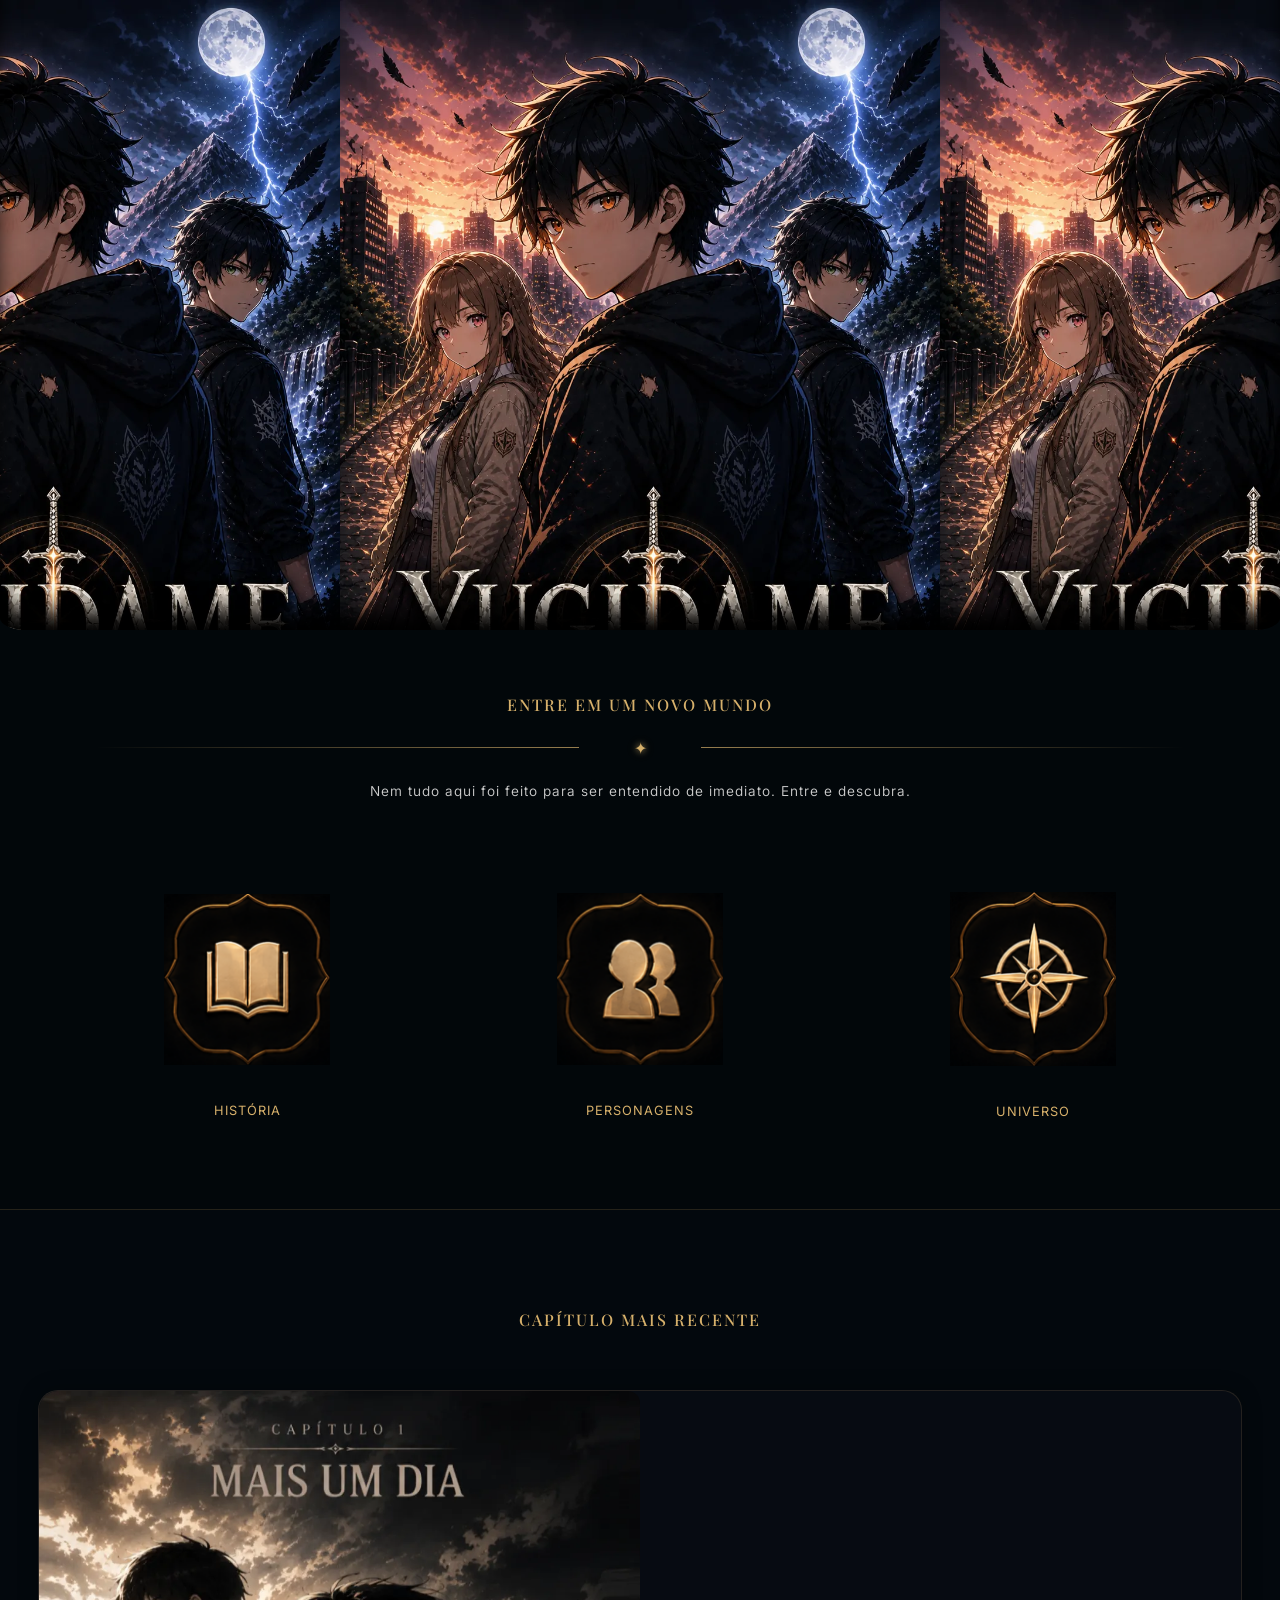
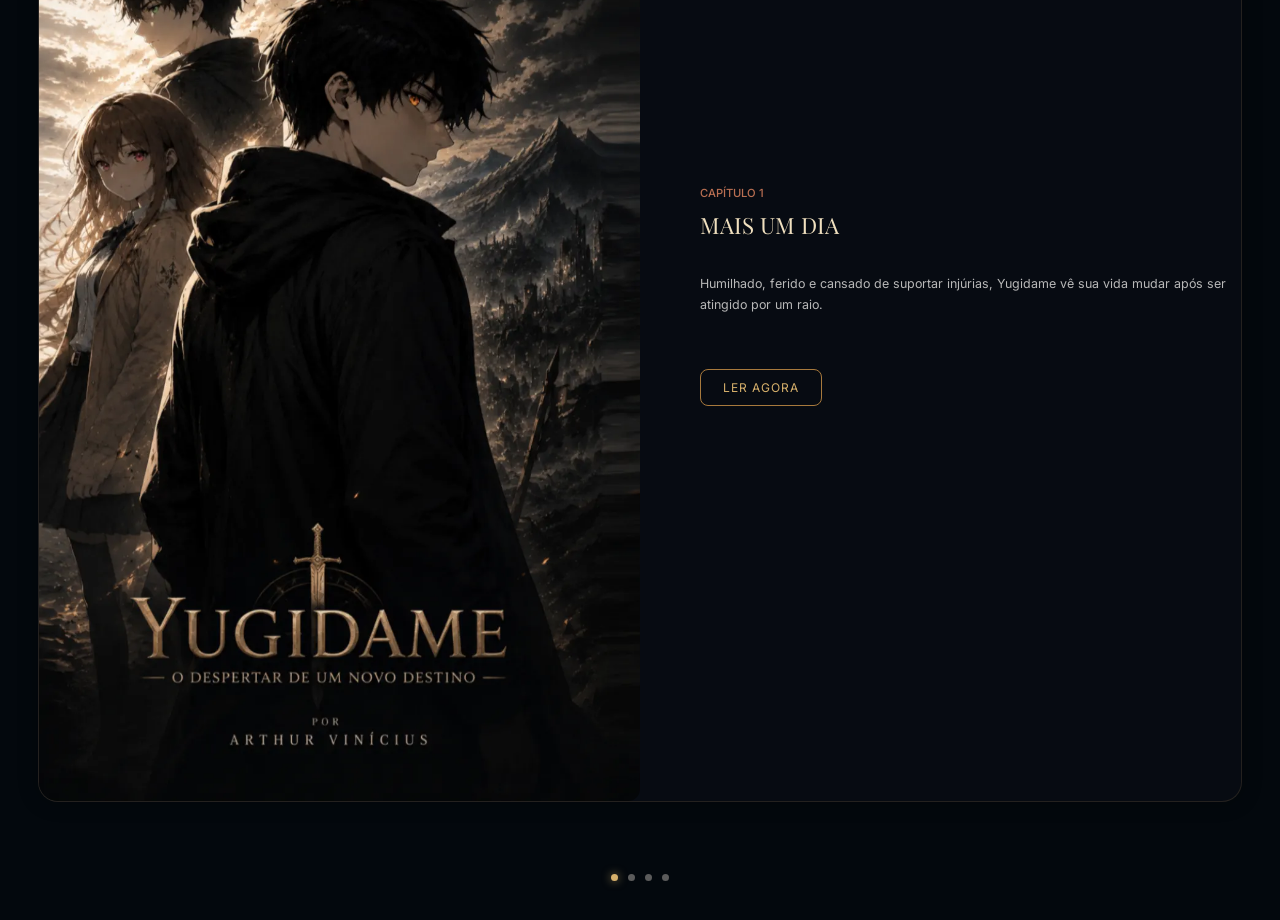
<file: home.html>
<!DOCTYPE html>
<html>

<head>
  <meta charset="UTF-8">
  <meta name="viewport" content="width=device-width, initial-scale=1">
  <link rel="stylesheet" href="home.css">
  <link href="https://fonts.googleapis.com/css2?family=Playfair+Display:wght@400;600;700&display=swap" rel="stylesheet">
  <link href="https://fonts.googleapis.com/css2?family=Inter:wght@300;400;500;600&display=swap" rel="stylesheet">
  <title>Yugidame</title>
</head>

<body>
  <section id="intro">
    <div id="capa1"></div>
    
    <div id="nav_basic">
      <h1 class="titulo">ENTRE EM UM NOVO MUNDO</h1>
      
      <div class="divider">
        <span class="star">✦</span>
      </div>
      
      <p class="texto">Nem tudo aqui foi feito para ser entendido de imediato. Entre e descubra.</p>
      
      <div id="nav_home">
        
        <div class="bloco_nav">
          <a href="#caps"><img src="Home_Imgs/Icon-hist.png" alt="" /></a>
          <p>HISTÓRIA</p>
        </div>
        
    
        <div class="bloco_nav">
          <img src="Home_Imgs/Icon-pers.png" alt="" />
          <p>PERSONAGENS</p>
        </div>
        
        <div class="bloco_nav">
          <img src="Home_Imgs/Icon-uni.png" alt="" />
          <p>UNIVERSO</p>
        </div>
        
      </div>
    </div>
    
  </section>
  
  
    
    <section class="capitulos" id="caps">
      <h1 class="titulo">Capítulo mais recente</h1>
      
      <div class="cap">

        <div class="cap_card">

          <img id="cap_img" src="" alt="">

          <div class="cap_info">

            <span id="cap_num"></span>

            <h2 id="cap_titulo"></h2>

            <p id="cap_desc"></p>

            <a id="cap_btn" href="">
                LER AGORA
            </a>

          </div>

        </div>

        <div class="cap_dots"></div>

      </div>
      
    </section>
    
    
  
  <script src="data/capitulos.js"></script>
  <script src="home.js"></script>
</body>

</html>
</file>
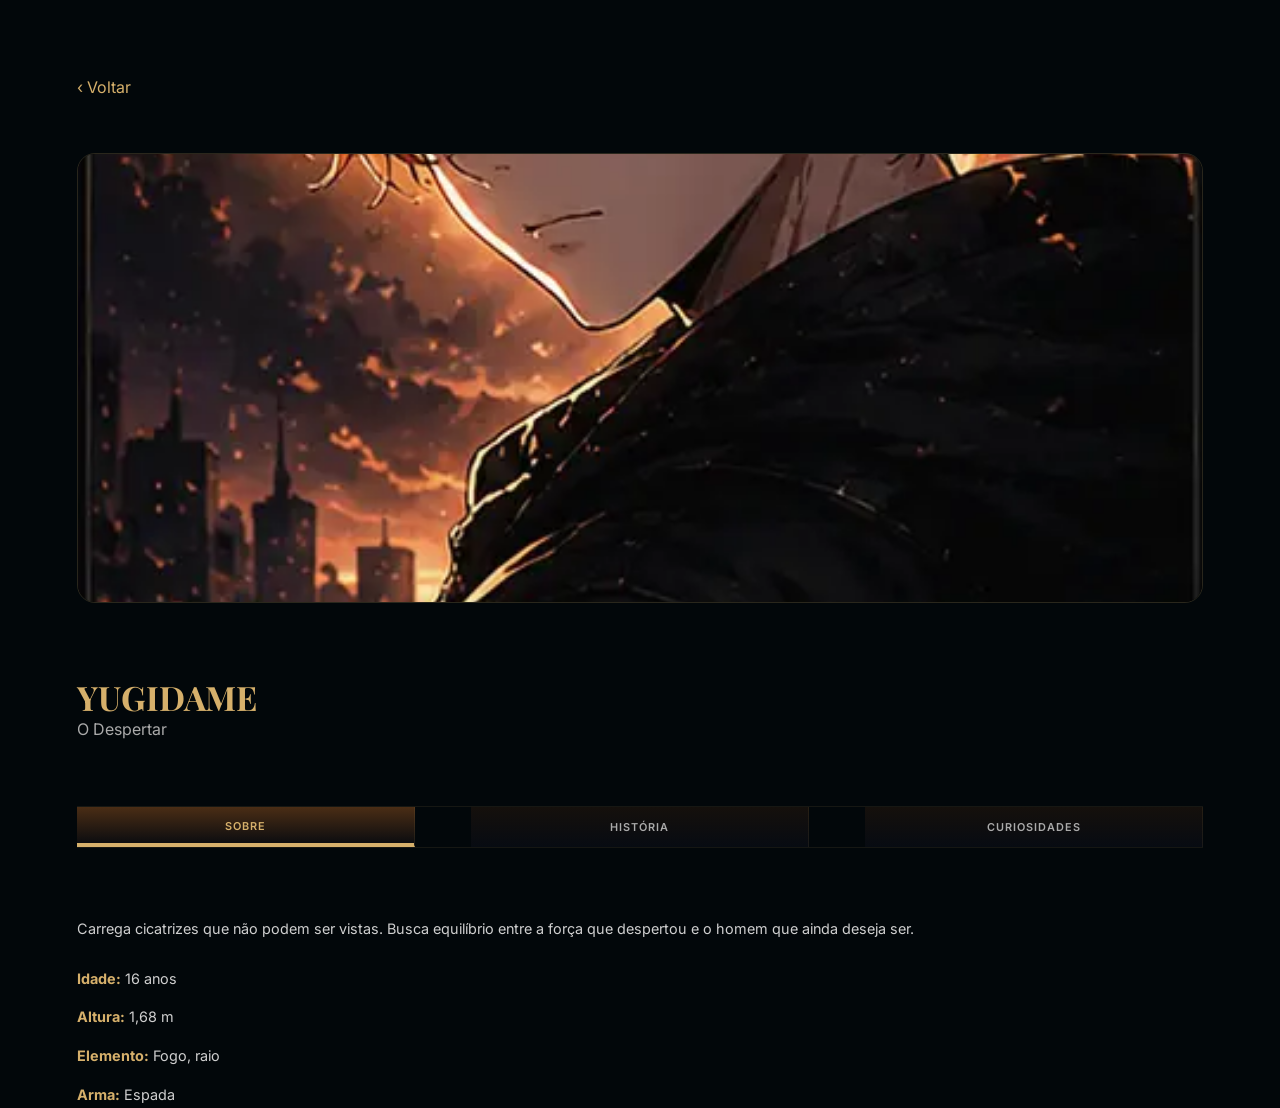
<file: personagens/personagem.html>
<!DOCTYPE html>
<html lang="pt-BR">

<head>
  <meta charset="UTF-8">
  <meta name="viewport" content="width=device-width, initial-scale=1">

  <link rel="stylesheet" href="../home.css">

  <link href="https://fonts.googleapis.com/css2?family=Playfair+Display:wght@400;600;700&display=swap" rel="stylesheet">
  <link href="https://fonts.googleapis.com/css2?family=Inter:wght@300;400;500;600&display=swap" rel="stylesheet">

  <title>Personagem</title>
</head>

<body>

  <main class="pagina-personagem">

    <a href="../index.html" class="voltar-personagem">‹ Voltar</a>

    <img id="personagem_img" src="" alt="">

    <h1 id="personagem_nome"></h1>
    <p id="personagem_subtitulo"></p>

    <div class="abas-personagem">
      <button class="aba ativa" data-aba="sobre">SOBRE</button>
      <button class="aba" data-aba="historia">HISTÓRIA</button>
      <button class="aba" data-aba="curiosidades">CURIOSIDADES</button>
    </div>

    <section id="conteudo_personagem"></section>

  </main>

  <script src="../data/personagens.js"></script>

  <script>
    const params = new URLSearchParams(window.location.search);
    const id = parseInt(params.get("id")) || 1;

    const personagem = personagens.find(p => p.id === id);

    const img = document.getElementById("personagem_img");
    const nome = document.getElementById("personagem_nome");
    const subtitulo = document.getElementById("personagem_subtitulo");
    const conteudo = document.getElementById("conteudo_personagem");

    img.src = "../" + personagem.imagem;
    nome.innerText = personagem.nome;
    subtitulo.innerText = personagem.subtitulo;

    function mostrarAba(tipo){

      if(tipo === "sobre"){
        conteudo.innerHTML = `
          <p>${personagem.intro}</p>

          <ul>
            <li><strong>Idade:</strong> ${personagem.idade}</li>
            <li><strong>Altura:</strong> ${personagem.altura}</li>
            <li><strong>Elemento:</strong> ${personagem.elemento}</li>
            <li><strong>Arma:</strong> ${personagem.arma}</li>
          </ul>
        `;
      }

      if(tipo === "historia"){
        conteudo.innerHTML = personagem.historia
          .map(paragrafo => `<p>${paragrafo}</p>`)
          .join("");
      }

      if (aba === "curiosidades") {
  
        conteudo.innerHTML = personagem.curiosidades
        .map(curiosidade =>
        `<p>• ${curiosidade}</p>`)
        .join("");
  
      }
    }

    document.querySelectorAll(".aba").forEach(botao => {
      botao.addEventListener("click", () => {

        document.querySelectorAll(".aba").forEach(b => b.classList.remove("ativa"));
        botao.classList.add("ativa");

        mostrarAba(botao.dataset.aba);
      });
    });

    mostrarAba("sobre");
  </script>


<script src="../data/personagens.js"></script>

<script>
const params = new URLSearchParams(window.location.search);
const id = parseInt(params.get("id")) || 1;

const personagem = personagens.find(p => p.id === id);

document.getElementById("personagem_img").src = "../" + personagem.imagem;
document.getElementById("personagem_nome").innerText = personagem.nome;
document.getElementById("personagem_subtitulo").innerText = personagem.subtitulo;

const conteudo = document.getElementById("conteudo_personagem");

function mostrarAba(aba){
  if(aba === "sobre"){
    conteudo.innerHTML = `
      <p>${personagem.intro}</p>
      <p><strong>IDADE:</strong> ${personagem.idade}</p>
      <p><strong>ALTURA:</strong> ${personagem.altura}</p>
      <p><strong>ELEMENTO:</strong> ${personagem.elemento}</p>
      <p><strong>ARMA:</strong> ${personagem.arma}</p>
    `;
  }

  if(aba === "historia"){
    conteudo.innerHTML = personagem.historia
      .map(p => `<p>${p}</p>`)
      .join("");
  }

  if(aba === "curiosidades"){
    conteudo.innerHTML = `<p>Curiosidades serão adicionadas futuramente.</p>`;
  }
}

document.querySelectorAll(".aba").forEach(botao => {
  botao.onclick = () => {
    document.querySelectorAll(".aba").forEach(b => b.classList.remove("ativa"));
    botao.classList.add("ativa");
    mostrarAba(botao.dataset.aba);
  };
});

mostrarAba("sobre");
</script>
</body>

</html>
</file>
<file: home.css>
@charset "UTF-8";

@import url('https://fonts.googleapis.com/css2?family=Playfair+Display&display=swap');


* {margin: 0; padding: 0; box-sizing: border-box;}

body{width: 100vw; height: 100vh; background-color: #02070A;
  display:flex;
  flex-direction: column;
}

section#intro {
  background-color: #02070A;
  width: 100vw;
  height: 150vh;
  color: white;
}

div#capa1 {
  width: 100vw;
  height: 70vh;
  background-color: #120779;
  background: top center url('Home_Imgs/capaI.webp') fixed;
  background-size: contain;
  border-radius: 0 0 2% 2%;
  box-shadow: inset 0 -25px 25px -5px  #000000;
}

#nav_basic{
  text-align: center;
  border-bottom: .5px solid #D6B06B29;
}
div#nav_home{
  width: 100vw;
  display: flex;
  align-items: center;
  justify-content: space-around;
  margin: 5% 0;
  padding: 2% 4%;
}
#nav_home  img {
  width: 47%;
  margin-bottom: 10%;
}

.titulo {
  font-family: 'Playfair Display', serif;
  font-weight: 500;
  font-size: 100%;
  letter-spacing: 2px;
  color: #d6b06b;
  text-transform: uppercase;
  margin-top: 5%;
  text-align: center;
}
.texto {
  font-family: 'Inter', sans-serif;
  font-weight: 350;
  color: #cfcfcf;
  font-size: 85%;
  letter-spacing: 1px;
  line-height: 170%;
  margin: auto;
  width: 75%;
}



/* container */
.divider{
    position:relative;
    width:85%;
    display:flex;
    align-items:center;
    justify-content:center;
    margin: auto;
}

/* linhas */
.divider::before,
.divider::after{
    content:"";
    flex:1;
    height: 0.5px;

    background:linear-gradient(
        to right,
        transparent,
        rgba(214,176,107,0.7)
    );
}

/* inverter lado direito */
.divider::after{
    background:linear-gradient(
        to left,
        transparent,
        rgba(214,176,107,0.7)
    );
}

/* estrela */
.star{
    color:#d6b06b;
    font-family: 'Playfair Display', serif;
    font-size:100%;

    margin:2% 5%;

    text-shadow:
        0 0 6px rgba(214,176,107,0.7),
        0 0 12px rgba(214,176,107,0.3);
}

.bloco_nav {
  width: 30%;
  align-content: center;
  font-weight: 400;
  font-size: 80%;
  color: #d6b06b;
  letter-spacing: 1px;
  font-family: 'Inter', sans-serif;
}

/* ========================= */
/* CAPÍTULOS */
/* ========================= */

section.capitulos{
    width:100vw;
    padding:3% 3%;
    background-color: #060F183B
}
section.capitulos .titulo {
    margin-bottom: 5%;
}

.cap{
    width:100%;
}

.cap_card{
    width:100%;
    background:#070b12;
    border:1px solid #d6b06b23;
    border-radius:20px;
    display:flex;
    box-shadow:
    0 0 20px rgba(0,0,0,0.3);
    overflow:hidden;
}

.cap_card img{
    width:50%;
    border-radius: 20px 0 0 20px;
    object-fit:cover;
    border-radius:12px;
}

.cap_info{
    width:50%;
    display:flex;
    flex-direction:column;
    justify-content:center;
    padding: 0 0 0 5%;
}

#cap_num{
    color:#b96f52;
    font-family:'Inter', sans-serif;
    font-size:70%;
    font-weight:500;
    margin-bottom:2%;
}

#cap_titulo{
    font-family:'Playfair Display', serif;
    color:#f0e0bf;
    font-size:140%;
    font-weight: 400;
    margin-bottom:6%;
}

#cap_desc{
    font-family:'Inter', sans-serif;
    color:#b8b8b8;
    line-height:170%;
    font-size:78%;
}

#cap_btn{
    margin-top:10%;
    width:max-content;
    padding:10px 22px;
    border:1px solid #a7793d;
    border-radius:8px;
    text-decoration:none;
    color:#d6b06b;
    font-family:'Inter', sans-serif;
    font-size:75%;

    letter-spacing:1px;

    transition:0.3s;
}

#cap_btn:hover{

    background:#d6b06b15;
}

.cap_dots{

    width:100%;

    display:flex;

    justify-content:center;

    gap:10px;

    margin-top:6%;
}

.dot{

    width:7px;

    height:7px;

    border-radius:50%;

    background:#5b5b5b;

    transition:0.3s;

    cursor:pointer;
}

.dot.ativo{

    background:#d6b06b;

    box-shadow:
    0 0 10px rgba(214,176,107,0.7);
}

.cap_card{

    transition:
    opacity 0.4s ease,
    transform 0.4s ease;
}


/* ========================= */
/* PERSONAGENS */
/* ========================= */

.personagens-section{
  width:100vw;
  padding:8% 5%;
  border-top:1px solid #d6b06b18;
}

.section-title-row{
  display:flex;
  justify-content:space-between;
  align-items:center;
  margin-bottom:5%;
}

.ver-todos{
  color:#d6b06b;
  font-family:'Inter', sans-serif;
  font-size:75%;
  text-decoration:none;
}

#personagens_home{
  display:flex;
  gap:4%;
  overflow-x:auto;
  padding-bottom:5%;
}

#personagens_home::-webkit-scrollbar{
  display:none;
}

.personagem-card{
  min-width:40%;
  background:#070b12;
  border:1px solid #d6b06b25;
  border-radius:12px;
  overflow:hidden;
  cursor:pointer;
}

.personagem-card img{
  width:100%;
  height:150px;
  object-fit:cover;
  display:block;
}

.personagem-card-info{
  padding:10px 6px;
  text-align:center;
}

.personagem-card-info h2{
  font-family:'Playfair Display', serif;
  font-size:85%;
  color:#d6b06b;
  font-weight:500;
}

.personagem-card-info p{
  font-family:'Inter', sans-serif;
  font-size:65%;
  color:#bdbdbd;
  margin-top:4px;
}

/* MODAL */

.modal-personagem{
  position:fixed;
  inset:0;
  background:rgba(0,0,0,0.75);
  display:none;
  align-items:center;
  justify-content:center;
  z-index:999;
  padding:6%;
}

.modal-personagem.ativo{
  display:flex;
}

.modal-card{
  width:100%;
  max-width:380px;
  background:#070b12;
  border:1px solid #d6b06b40;
  border-radius:18px;
  padding:5%;
  position:relative;
  box-shadow:0 0 35px rgba(0,0,0,0.8);
}

.fechar-modal{
  position:absolute;
  top:10px;
  right:12px;
  background:none;
  border:none;
  color:#d6b06b;
  font-size:28px;
}

.modal-card img{
  width:100%;
  height:400px;
  object-fit:cover;
  border-radius:12px;
  margin-bottom:5%;
}

.modal-card h2{
  font-family:'Playfair Display', serif;
  color:#d6b06b;
  font-size:150%;
}

#modal_subtitulo{
  color:#aaa;
  font-family:'Inter', sans-serif;
  font-size:80%;
  margin-bottom:6%;
}

#modal_intro{
  color:#cfcfcf;
  font-family:'Inter', sans-serif;
  font-size:85%;
  line-height:1.7;
}

#modal_btn{
  display:block;
  margin-top:8%;
  padding:12px;
  border:1px solid #a7793d;
  border-radius:7px;
  color:#d6b06b;
  text-align:center;
  text-decoration:none;
  font-family:'Inter', sans-serif;
  font-size:75%;
  letter-spacing:1px;
}

/* ========================= */
/* PÁGINA COMPLETA DO PERSONAGEM */
/* ========================= */

.pagina-personagem{
  width:100vw;
  min-height:100vh;
  background:#02070A;
  color:white;
  padding:6%;
  font-family:'Inter', sans-serif;
}

.voltar-personagem{
  display:block;
  color:#d6b06b;
  text-decoration:none;
  margin-bottom:5%;
}

#personagem_img{
  width:100%;
  height:450px;
  object-fit:cover;
  border-radius:18px;
  border:1px solid #d6b06b30;
}

#personagem_nome{
  font-family:'Playfair Display', serif;
  color:#d6b06b;
  font-size:210%;
  margin-top:6%;
}

#personagem_subtitulo{
  color:#aaa;
  margin-bottom:6%;
}

.abas-personagem{
  display:flex;
  gap:5%;
  border-bottom:1px solid #d6b06b25;
  margin-bottom:6%;
}

.aba{
  background:none;
  border:none;
  color:#aaa;
  font-family:'Inter', sans-serif;
  font-size:75%;
  padding:10px 0;
}

.aba.ativa{
  color:#d6b06b;
  border-bottom:2px solid #d6b06b;
}

#conteudo_personagem{
  color:#cfcfcf;
  font-size:90%;
  line-height:1.8;
}

#conteudo_personagem p{
  margin-bottom:1.2rem;
}

#conteudo_personagem ul{
  list-style:none;
  margin-top:1.5rem;
}

#conteudo_personagem li{
  margin-bottom:0.8rem;
}

#conteudo_personagem strong{
  color:#d6b06b;
}

#modal_btn{
  display:block;
  margin-top:8%;
  padding:13px;
  border:1px solid #a7793d;
  border-radius:7px;
  background:linear-gradient(90deg, #3b2412, #11100f, #3b2412);
  color:#d6b06b;
  text-align:center;
  text-decoration:none;
  font-family:'Inter', sans-serif;
  font-size:75%;
  font-weight:600;
  letter-spacing:1px;
}

.abas-personagem{
  display:flex;
  margin:6% 0;
  border-top:1px solid #d6b06b18;
  border-bottom:1px solid #d6b06b18;
}

.aba{
  flex:1;
  padding:12px 0;
  background:linear-gradient(180deg, #15100c, #070b12);
  border:none;
  border-right:1px solid #d6b06b18;
  color:#aaa;
  font-family:'Inter', sans-serif;
  font-size:68%;
  font-weight:600;
  letter-spacing:1px;
}

.aba.ativa{
  color:#d6b06b;
  background:linear-gradient(180deg, #4a2d15, #090b0f);
  box-shadow:inset 0 -2px 0 #d6b06b;
}


/* ========================= */
/* MENU LATERAL */
/* ========================= */

.botao-menu{
  position: absolute;
  top:10px;
  left:18px;
  z-index:800;
  background:none;
  border:none;
  color:#d6b06b;
  font-size:25px;
}

#menu_overlay{
  position:fixed;
  inset:0;
  background:rgba(0,0,0,0.65);
  z-index:900;
  display:none;
}

#menu_overlay.ativo{
  display:block;
}

#menu_lateral{
  position:fixed;
  top:0;
  left:-82vw;
  width:71vw;
  height:100vh;
  background:linear-gradient(180deg, #05090d, #02070A);
  border-right:1px solid #d6b06b35;
  z-index:1000;
  padding:7% 5%;
  transition:0.35s ease;
  overflow-y:auto;
  box-shadow:10px 0 40px rgba(0,0,0,0.7);
}

#menu_lateral.ativo{
  left:0;
}

.fechar-menu{
  position:absolute;
  top:15px;
  right:15px;
  background:none;
  border:none;
  color:#d6b06b;
  font-size:30px;
}


.menu-topo{
  width:100%;
}

.menu-topo img{
  width:100%;
  display:flex;
  object-fit:contain;
}

.menu-lista{
  display:flex;
  flex-direction:column;
  gap:8px;
}

.menu-item{
  width:100%;
  display:flex;
  align-items:center;
  gap:16px;
  padding:10px 10px;
  background:transparent;
  border:none;
  color:#cfcfcf;
  font-family:'Inter', sans-serif;
  font-size:0.82rem;
  font-weight:600;
  letter-spacing:1px;
  text-align:left;
  position:relative;
}

.menu-item img{
  width:30px;
  height:30px;
  object-fit:contain;
  opacity:0.85;
}

.menu-item.ativo{
  color:#f0d19b;
  background:linear-gradient(
    90deg,
    rgba(105,68,32,0.55),
    rgba(105,68,32,0.18),
    transparent
  );
  border-left:1px solid #d6b06b;
}

.menu-item.ativo img{
  opacity:1;
  filter:drop-shadow(0 0 6px rgba(214,176,107,0.5));
}

#menu_conteudo{
  margin-top:14%;
  padding-top:10%;
  border-top:1px solid #d6b06b25;
}

/* PAINÉIS DO MENU */

.menu-painel h2{
  font-family:'Playfair Display', serif;
  color:#d6b06b;
  font-size:1.15rem;
  text-align:center;
  margin-bottom:18px;
  text-transform:uppercase;
}

.menu-card{
  background:rgba(255,255,255,0.02);
  border:1px solid #d6b06b22;
  border-radius:12px;
  padding:12px;
  margin-bottom:12px;
}

.menu-card a,
.menu-card button{
  color:#d6b06b;
  text-decoration:none;
  background:none;
  border:none;
  font-family:'Inter', sans-serif;
  font-size:0.8rem;
  display:block;
  width:100%;
  text-align:left;
}

.menu-card p{
  color:#bcbcbc;
  font-family:'Inter', sans-serif;
  font-size:0.78rem;
  line-height:1.6;
  margin-top:8px;
}

.menu-card img{
  width:100%;
  border-radius:10px;
  margin-top:10px;
}

.menu-mini-lista{
  display:flex;
  flex-direction:column;
  gap:9px;
}

.menu-link-capitulo{
  display:flex;
  align-items:center;
  justify-content:space-between;
  padding:12px;
  background:linear-gradient(90deg, rgba(95,57,25,0.45), rgba(10,13,18,0.8));
  border:1px solid #d6b06b20;
  border-radius:8px;
  color:#e0c08b;
  text-decoration:none;
  font-family:'Inter', sans-serif;
  font-size:0.78rem;
}

.menu-grupo{
  width:100%;
}

.menu-item{
  width:100%;
}

.seta-menu{
  margin-left:auto;
  transition:transform .3s ease;
}

.menu-grupo.aberto .seta-menu{
  transform:rotate(180deg);
}

.submenu{
  max-height:0;
  overflow:hidden;
  opacity:0;
  transform:translateY(-6px);
  transition:
    max-height .4s ease,
    opacity .3s ease,
    transform .3s ease;
  padding-left:5px;
}

.menu-grupo.aberto .submenu{
  max-height:500px;
  opacity:1;
  transform:translateY(0);
  margin:6px 0 12px;
}

.submenu a,
.submenu button{
  display:block;
  width:100%;
  padding:15px 12px;
  margin-bottom:6px;

  background:linear-gradient(
    90deg,
    rgba(105,68,32,.35),
    rgba(105,68,32,.08),
    transparent
  );

  border:1px solid #d6b06b18;
  border-radius:8px;

  color:#cfcfcf;
  text-decoration:none;
  font-family:'Inter', sans-serif;
  font-size:.72rem;
  letter-spacing:.5px;
}

.submenu a:hover{
  color:#d6b06b;
}


/* ========================= */
/* UNIVERSO */
/* ========================= */

#universo_section{
  width:100vw;
  display:flex;
  justify-content:space-between;
  gap:5%;

  padding:8% 3%;

  border-top:1px solid #d6b06b18;
}

.universo-info{
  width:50%;
}

.universo-info .titulo{
  text-align:left;
  line-height:125%;
  margin:0;
  font-size: 0.8rem;
}

.universo-info .divider{
  margin:3% 0;
}

.universo-info .texto{
  width:100%;
  text-align:left;
  line-height:155%;
  font-size: 0.8rem;
}

.btn-universo{

  margin-top:10%;

  width:100%;

  padding:14px;

  border-radius:6px;

  border:1px solid #9b6d33;

  background:
  linear-gradient(
    180deg,
    rgba(82, 49, 20, 0.5),
    rgba(64, 27, 8, 0.56),
    rgba(82, 49, 20, 0.08)
  );

  color:#e2bf86;

  font-family:'Inter', sans-serif;

  font-size:55%;

  font-weight:600;

  letter-spacing:1px;
}

.universo-img{
  width:52%;
  height: 60%;
}

.universo-img img{
  width:100%;
  height: 150%;
  border-radius:18px;
  margin-top: 0;
  display:flex;

  border:1px solid #d6b06b20;

  box-shadow:
  0 0 30px rgba(0,0,0,0.55);
}

/* ========================= */
/* POPUP */
/* ========================= */

#popup_cap2{
  position:fixed;
  inset:0;
  z-index:5000;
  display:flex;
  align-items:center;
  justify-content:center;
  padding:5%;
}

/* MOSTRAR */

#popup_cap2.ativo{
  display:flex;
}


/* FUNDO ESCURO */

.popup_overlay{
  position:absolute;
  inset:0;
  background:
  rgba(0, 0, 0, 0.75);
  backdrop-filter:
  blur(6px);
}


/* CONTAINER */

.popup_container{
  position:relative;
  width:100%;

  max-width:900px;
  z-index:2;
  animation:
  popupFade .45s ease;
}


/* IMAGEM */

.popup_container img{
  width:100%;
  display:block;
  border-radius:22px;
  border:
  1px solid rgba(214,176,107,0.18);
  box-shadow:
  0 0 60px rgba(0,0,0,0.7);
}


/* BOTÃO FECHAR */

#fechar_popup_cap2{

  position:absolute;
  top:-12px;
  right:-12px;
  width:42px;
  height:42px;
  border:none;
  border-radius:50%;
  background:
  rgba(0,0,0,0.92);
  color:#d6b06b;

  font-size:30px;

  z-index:3;

  border:
  1px solid rgba(214,176,107,0.25);
}


/* ANIMAÇÃO */

@keyframes popupFade{
  from{
    opacity:0;
    transform:scale(.92);
  }
  to{
    opacity:1;
    transform:scale(1);
  }

}

#fechar_popup_cap2{
  position:absolute;
  top:-20px;
  right:-12px;

  width:45px;
  height:45px;

  z-index:99999;

  border:none;
  border-radius:50%;

  background:rgba(0,0,0,0.92);
  color:#d6b06b;

  font-size:30px;

  pointer-events:auto;
}
</file>
